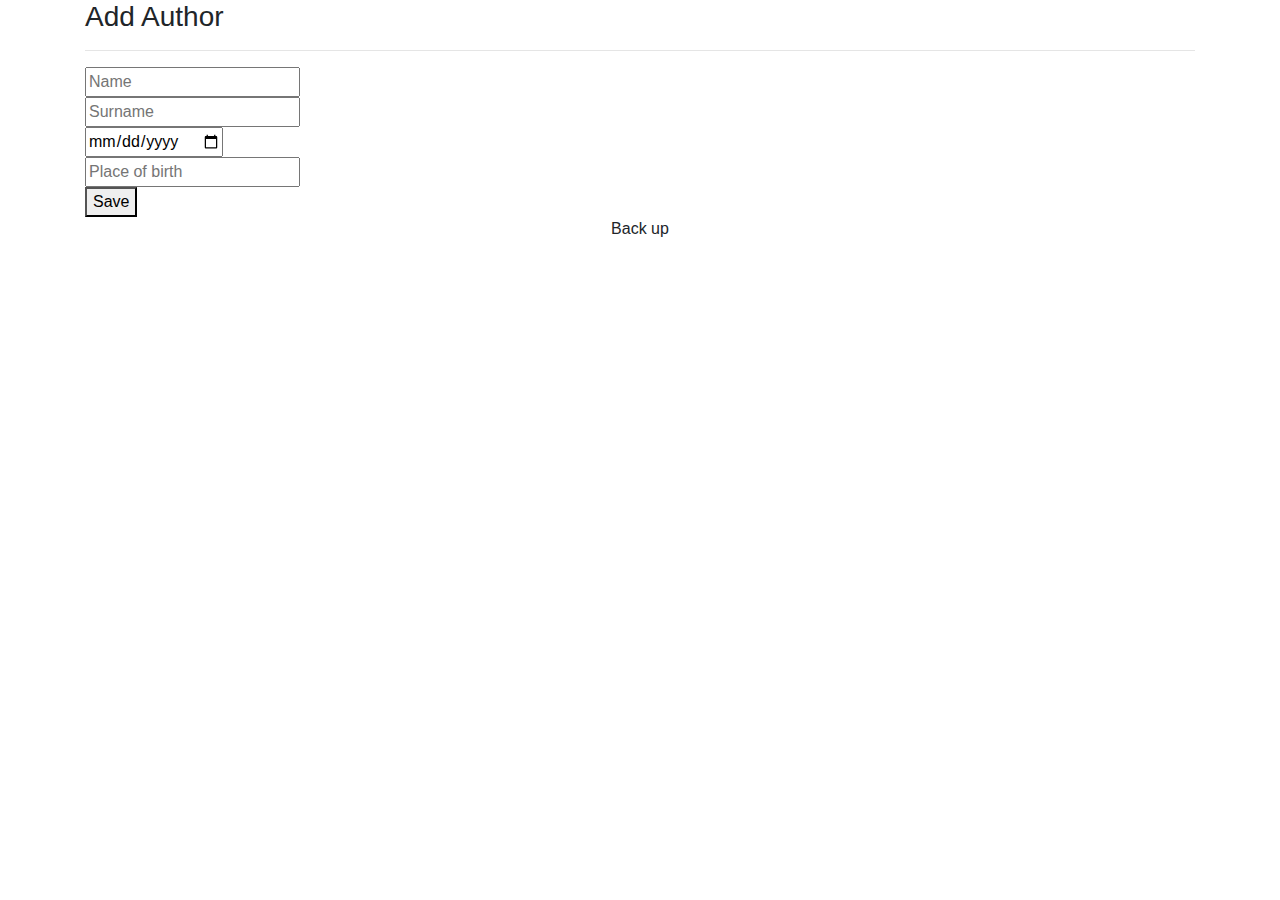
<file: src/main/resources/templates/author_form.html>
<!DOCTYPE html>
<html lang="en" xmlns:th="http://www.thymeleaf.org">
<head>
    <title>Home_page</title>
    <meta charset="UTF-8">
    <meta name="viewport" content="width=device-width, initial-scale=1">

    <link rel="stylesheet" href="https://stackpath.bootstrapcdn.com/bootstrap/4.2.1/css/bootstrap.min.css"/>
    <!--===============================================================================================-->
    <link rel="icon" type="image/png" th:href="@{/images/icons/favicon.ico}"/>
    <!--===============================================================================================-->
    <link rel="stylesheet" type="text/css" th:href="@{/vendor/bootstrap/css/bootstrap.min.css}">
    <!--===============================================================================================-->
    <link rel="stylesheet" type="text/css" th:href="@{/fonts/font-awesome-4.7.0/css/font-awesome.min.css}">
    <!--===============================================================================================-->
    <link rel="stylesheet" type="text/css" th:href="@{/vendor/animate/animate.css}">
    <!--===============================================================================================-->
    <link rel="stylesheet" type="text/css" th:href="@{/vendor/css-hamburgers/hamburgers.min.css}">
    <!--===============================================================================================-->
    <link rel="stylesheet" type="text/css" th:href="@{/vendor/select2/select2.min.css}">
    <!--===============================================================================================-->
    <link rel="stylesheet" type="text/css" th:href="@{/css/util.css}">
    <link rel="stylesheet" type="text/css" th:href="@{/css/main.css}">


</head>
<body>
<div th:insert="fragments/header :: header"></div>
<div class="limiter">
    <div class="container">

        <h3>Add Author</h3>

        <hr>
            <form class="login100-form validate-form" th:action="@{/authors/save}"
                th:object="${authors}" method="post">

                <div class="wrap-input100 validate-input" data-validate = "Name is required">
                    <input class="input100" type="text" name="name" placeholder="Name"
                    th:field="*{name}">
                    <span class="focus-input100"></span>
                    <span class="symbol-input100">
							<i class="fa fa-user" aria-hidden="true"></i>
						</span>
                </div>

                <div class="wrap-input100 validate-input" data-validate = "Surname is required">
                    <input class="input100" type="text" name="surname" placeholder="Surname"
                    th:field="*{surname}">
                    <span class="focus-input100"></span>
                    <span class="symbol-input100">
							<i class="fa fa-user" aria-hidden="true"></i>
						</span>
                </div>

                <div class="wrap-input100 validate-input" data-validate = "Birth date is required: dd/mm/yyyy or dd-mm-yyyy or dd.mm.yyyy">
                    <input class="input100" type="date" name="birth" placeholder="Birth date"
                    th:field="*{birthDate}">
                    <span class="focus-input100"></span>
                    <span class="symbol-input100">
							<i class="fa fa-calendar" aria-hidden="true"></i>
						</span>
                </div>

                <div class="wrap-input100 validate-input" data-validate = "Place is required">
                    <input class="input100" type="text" name="name" placeholder="Place of birth"
                    th:field="*{placeOfBirth}">
                    <span class="focus-input100"></span>
                    <span class="symbol-input100">
							<i class="fa fa-home" aria-hidden="true"></i>
						</span>
                </div>

                <div class="container-login100-form-btn">
                    <button class="form-save">
                        Save
                    </button>
                </div>

                <div class="text-center">
                    <a class="txt2" th:href="@{/authors/list}">
                        <i class="fa fa-long-arrow-left m-l-5" aria-hidden="true"></i>
                        Back up

                    </a>
                </div>
            </form>
        </hr>
        </div>
</div>

<div th:insert="fragments/footer :: footer"></div>

<!--===============================================================================================-->
<script type="text/javascript" th:src="@{/vendor/jquery/jquery-3.2.1.min.js}" ></script>
<!--===============================================================================================-->
<script type="text/javascript" th:src="@{/vendor/bootstrap/js/popper.js}" ></script>
<script type="text/javascript" th:src="@{/vendor/bootstrap/js/bootstrap.min.js}" ></script>
<!--===============================================================================================-->
<script type="text/javascript" th:src="@{/vendor/select2/select2.min.js}" ></script>
<!--===============================================================================================-->
<script type="text/javascript" th:src="@{/vendor/tilt/tilt.jquery.min.js}" ></script>
<script >
    $('.js-tilt').tilt({
        scale: 1.1
    })
</script>
<!--===============================================================================================-->
<script type="text/javascript" th:src="@{/js/main.js}" ></script>
</body>
</html>
</file>
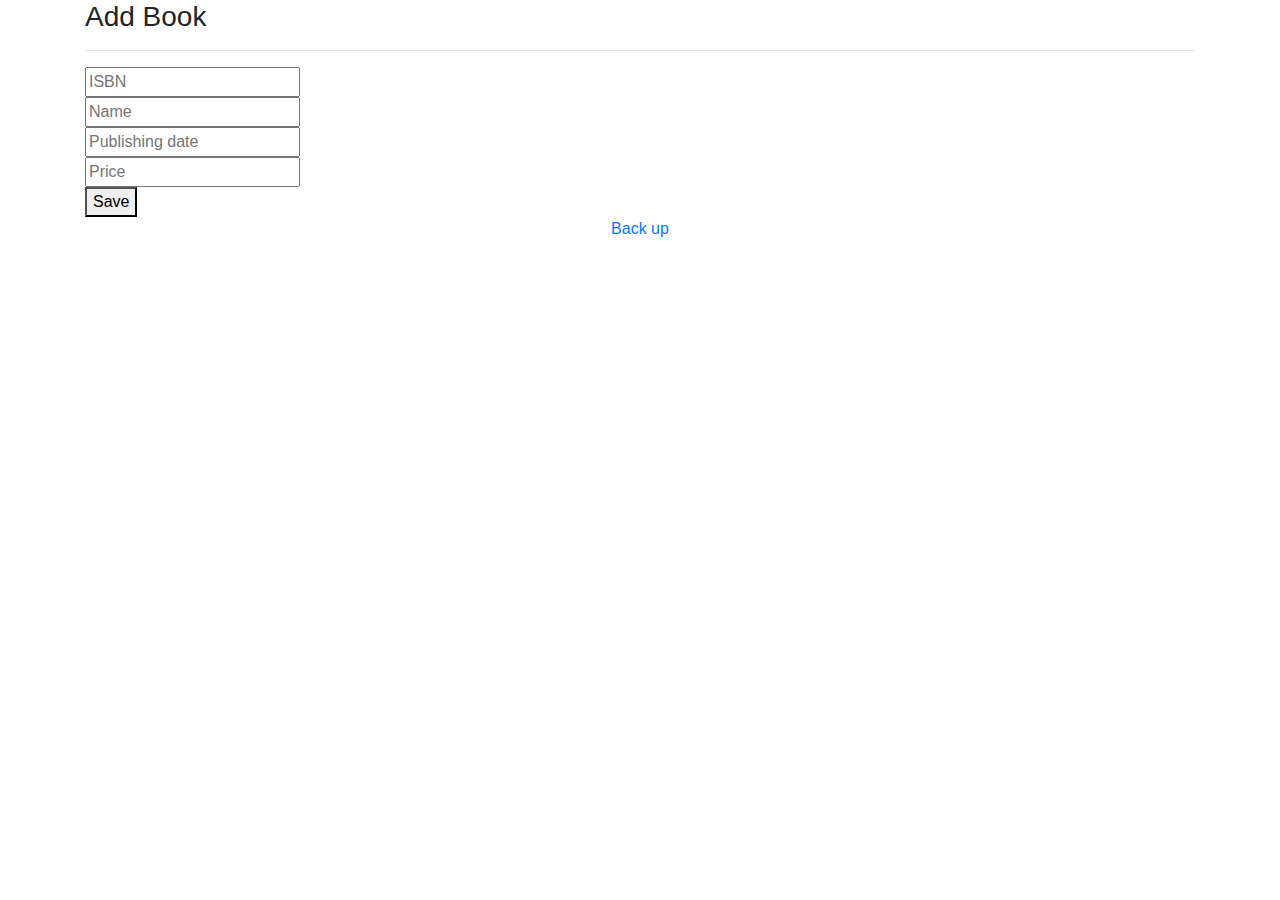
<file: src/main/resources/templates/book-form.html>
<!DOCTYPE html>
<html lang="en" xmlns:th="http://www.thymeleaf.org">
<head>
    <title>Home_page</title>
    <meta charset="UTF-8">
    <meta name="viewport" content="width=device-width, initial-scale=1">

    <link rel="stylesheet" href="https://stackpath.bootstrapcdn.com/bootstrap/4.2.1/css/bootstrap.min.css"/>
    <!--===============================================================================================-->
    <link rel="icon" type="image/png" th:href="@{/images/icons/favicon.ico}"/>
    <!--===============================================================================================-->
    <link rel="stylesheet" type="text/css" th:href="@{/vendor/bootstrap/css/bootstrap.min.css}">
    <!--===============================================================================================-->
    <link rel="stylesheet" type="text/css" th:href="@{/fonts/font-awesome-4.7.0/css/font-awesome.min.css}">
    <!--===============================================================================================-->
    <link rel="stylesheet" type="text/css" th:href="@{/vendor/animate/animate.css}">
    <!--===============================================================================================-->
    <link rel="stylesheet" type="text/css" th:href="@{/vendor/css-hamburgers/hamburgers.min.css}">
    <!--===============================================================================================-->
    <link rel="stylesheet" type="text/css" th:href="@{/vendor/select2/select2.min.css}">
    <!--===============================================================================================-->
    <link rel="stylesheet" type="text/css" th:href="@{/css/util.css}">
    <link rel="stylesheet" type="text/css" th:href="@{/css/main.css}">


</head>
<body>
<div th:insert="fragments/header :: header"></div>
<div class="limiter">
    <div class="container">

        <h3>Add Book</h3>

        <hr>

        <form class="login100-form validate-form">

            <div class="wrap-input100 validate-input" data-validate = "Password is required">
                <input class="input100 pass" type="password" name="pass" placeholder="ISBN">
                <span class="focus-input100"></span>
                <span class="symbol-input100">
							<i class="fa fa-id-badge" aria-hidden="true"></i>
						</span>
            </div>

            <div class="wrap-input100 validate-input" data-validate = "Name is required">
                <input class="input100" type="text" name="name" placeholder="Name">
                <span class="focus-input100"></span>
                <span class="symbol-input100">
							<i class="fa fa-book" aria-hidden="true"></i>
						</span>
            </div>

            <div class="wrap-input100 validate-input" data-validate = "Publishing date date is required: dd/mm/yyyy or dd-mm-yyyy or dd.mm.yyyy">
                <input class="input100" type="text" name="birth" placeholder="Publishing date">
                <span class="focus-input100"></span>
                <span class="symbol-input100">
							<i class="fa fa-calendar" aria-hidden="true"></i>
						</span>
            </div>

            <div class="wrap-input100 validate-input" data-validate = "Price is required">
                <input class="input100" type="text" name="prise" placeholder="Price">
                <span class="focus-input100"></span>
                <span class="symbol-input100">
							<i class="fa fa-newspaper-o" aria-hidden="true"></i>
						</span>
            </div>

            <div class="container-login100-form-btn">
                <button class="form-save">
                    Save
                </button>
            </div>


            <div class="text-center">
                <a class="txt2" href="list-books.html">
                    <i class="fa fa-long-arrow-left m-l-5" aria-hidden="true"></i>
                    Back up

                </a>
            </div>
        </form>
        </hr>
    </div>
</div>

<div th:insert="fragments/footer :: footer"></div>

<!--===============================================================================================-->
<script type="text/javascript" th:src="@{/vendor/jquery/jquery-3.2.1.min.js}" ></script>
<!--===============================================================================================-->
<script type="text/javascript" th:src="@{/vendor/bootstrap/js/popper.js}" ></script>
<script type="text/javascript" th:src="@{/vendor/bootstrap/js/bootstrap.min.js}" ></script>
<!--===============================================================================================-->
<script type="text/javascript" th:src="@{/vendor/select2/select2.min.js}" ></script>
<!--===============================================================================================-->
<script type="text/javascript" th:src="@{/vendor/tilt/tilt.jquery.min.js}" ></script>
<script >
    $('.js-tilt').tilt({
        scale: 1.1
    })
</script>
<!--===============================================================================================-->
<script type="text/javascript" th:src="@{/js/main.js}" ></script>


</body>
</html>
</file>
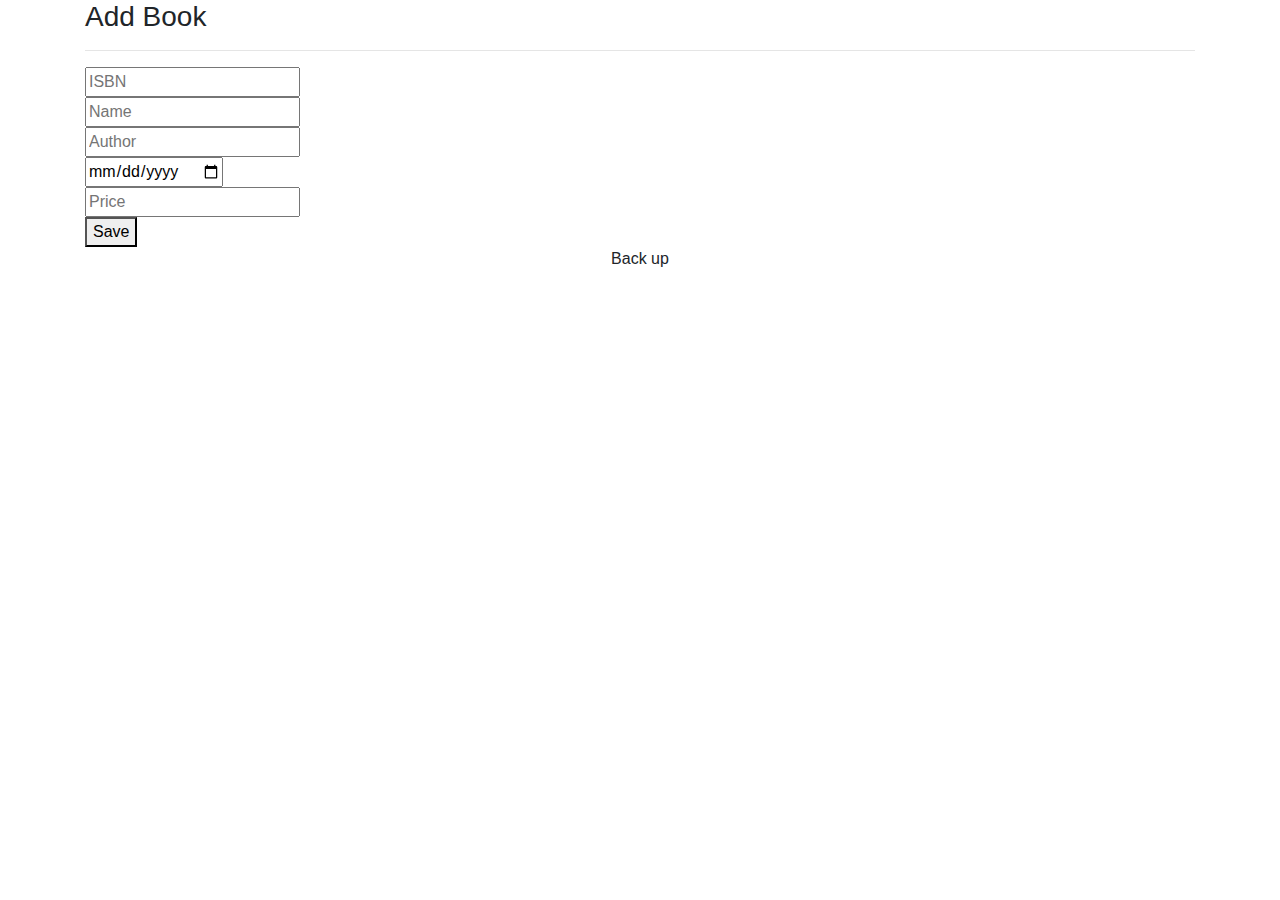
<file: src/main/resources/templates/book_form.html>
<!DOCTYPE html>
<html lang="en" xmlns:th="http://www.thymeleaf.org">
<head>
    <title>Home_page</title>
    <meta charset="UTF-8">
    <meta name="viewport" content="width=device-width, initial-scale=1">

    <link rel="stylesheet" href="https://stackpath.bootstrapcdn.com/bootstrap/4.2.1/css/bootstrap.min.css"/>
    <!--===============================================================================================-->
    <link rel="icon" type="image/png" th:href="@{/images/icons/favicon.ico}"/>
    <!--===============================================================================================-->
    <link rel="stylesheet" type="text/css" th:href="@{/vendor/bootstrap/css/bootstrap.min.css}">
    <!--===============================================================================================-->
    <link rel="stylesheet" type="text/css" th:href="@{/fonts/font-awesome-4.7.0/css/font-awesome.min.css}">
    <!--===============================================================================================-->
    <link rel="stylesheet" type="text/css" th:href="@{/vendor/animate/animate.css}">
    <!--===============================================================================================-->
    <link rel="stylesheet" type="text/css" th:href="@{/vendor/css-hamburgers/hamburgers.min.css}">
    <!--===============================================================================================-->
    <link rel="stylesheet" type="text/css" th:href="@{/vendor/select2/select2.min.css}">
    <!--===============================================================================================-->
    <link rel="stylesheet" type="text/css" th:href="@{/css/util.css}">
    <link rel="stylesheet" type="text/css" th:href="@{/css/main.css}">


</head>
<body>
<div th:insert="fragments/header :: header"></div>
<div class="limiter">
    <div class="container">

        <h3>Add Book</h3>

        <hr>

        <form class="login100-form validate-form" th:action="@{/books/save}"
                th:object="${books}" method="post">

            <div class="wrap-input100 validate-input" data-validate = "Password is required">
                <input class="input100 pass" type="text" name="isbn" placeholder="ISBN"
                th:field="*{isbn}">
                <span class="focus-input100"></span>
                <span class="symbol-input100">
							<i class="fa fa-id-badge" aria-hidden="true"></i>
						</span>
            </div>

            <div class="wrap-input100 validate-input" data-validate = "Name is required">
                <input class="input100" type="text" name="names" placeholder="Name"
                       th:field="*{name}">
                <span class="focus-input100"></span>
                <span class="symbol-input100">
							<i class="fa fa-book" aria-hidden="true"></i>
						</span>
            </div>

            <div class="wrap-input100 validate-input" data-validate = "Name is required">
                <input class="input100" type="text" name="author" placeholder="Author"
                       th:field="*{authorDto.name}">
                <span class="focus-input100"></span>
                <span class="symbol-input100">
							<i class="fa fa-book" aria-hidden="true"></i>
						</span>
            </div>

            <div class="wrap-input100 validate-input" data-validate = "Publishing date date is required: dd/mm/yyyy or dd-mm-yyyy or dd.mm.yyyy">
                <input class="input100" type="date" name="publishing"  placeholder="Publishing date"
                       th:field="*{publishingDate}">
                <span class="focus-input100"></span>
                <span class="symbol-input100">
							<i class="fa fa-calendar" aria-hidden="true"></i>
						</span>
            </div>

            <div class="wrap-input100 validate-input" data-validate = "Price is required">
                <input class="input100" type="text" name="price" placeholder="Price"
                       th:field="*{price}">
                <span class="focus-input100"></span>
                <span class="symbol-input100">
							<i class="fa fa-newspaper-o" aria-hidden="true"></i>
						</span>
            </div>

            <div class="container-login100-form-btn">
                <button class="form-save">
                    Save
                </button>
            </div>


            <div class="text-center">
                <a class="txt2" th:href="@{/books/list}">
                    <i class="fa fa-long-arrow-left m-l-5" aria-hidden="true"></i>
                    Back up

                </a>
            </div>
        </form>
        </hr>
    </div>
</div>

<div th:insert="fragments/footer :: footer"></div>

<!--===============================================================================================-->
<script type="text/javascript" th:src="@{/vendor/jquery/jquery-3.2.1.min.js}" ></script>
<!--===============================================================================================-->
<script type="text/javascript" th:src="@{/vendor/bootstrap/js/popper.js}" ></script>
<script type="text/javascript" th:src="@{/vendor/bootstrap/js/bootstrap.min.js}" ></script>
<!--===============================================================================================-->
<script type="text/javascript" th:src="@{/vendor/select2/select2.min.js}" ></script>
<!--===============================================================================================-->
<script type="text/javascript" th:src="@{/vendor/tilt/tilt.jquery.min.js}" ></script>
<script >
    $('.js-tilt').tilt({
        scale: 1.1
    })
</script>
<!--===============================================================================================-->
<script type="text/javascript" th:src="@{/js/main.js}" ></script>


</body>
</html>
</file>
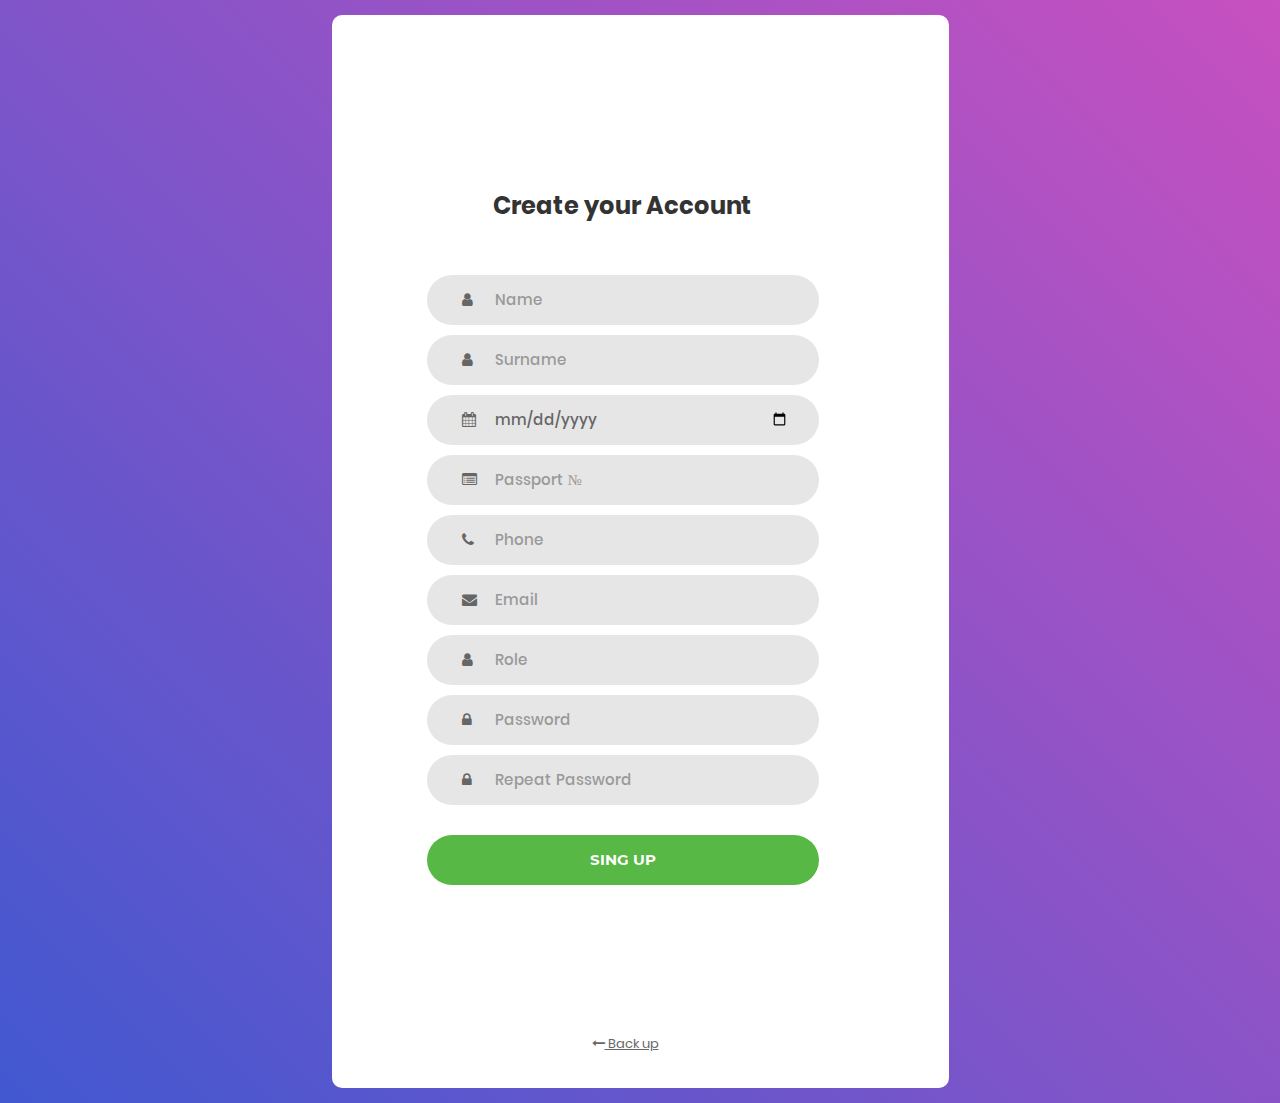
<file: src/main/resources/templates/create_account.html>
<!DOCTYPE html>
<html lang="en" xmlns:th="http://www.thymeleaf.org">
<head>
    <title>Login</title>
    <meta charset="UTF-8">
    <meta name="viewport" content="width=device-width, initial-scale=1">
    <!--===============================================================================================-->
    <link rel="icon" type="image/png" href="../static/images/icons/favicon.ico" th:href="@{/images/icons/favicon.ico}"/>
    <!--===============================================================================================-->
    <link rel="stylesheet" type="text/css" href="../static/vendor/bootstrap/css/bootstrap.min.css" th:href="@{/vendor/bootstrap/css/bootstrap.min.css}">
    <!--===============================================================================================-->
    <link rel="stylesheet" type="text/css" href="../static/fonts/font-awesome-4.7.0/css/font-awesome.min.css" th:href="@{/fonts/font-awesome-4.7.0/css/font-awesome.min.css}">
    <!--===============================================================================================-->
    <link rel="stylesheet" type="text/css" href="../static/vendor/animate/animate.css" th:href="@{/vendor/animate/animate.css}">
    <!--===============================================================================================-->
    <link rel="stylesheet" type="text/css" href="../static/vendor/css-hamburgers/hamburgers.min.css" th:href="@{/vendor/css-hamburgers/hamburgers.min.css}">
    <!--===============================================================================================-->
    <link rel="stylesheet" type="text/css" href="../static/vendor/select2/select2.min.css" th:href="@{/vendor/select2/select2.min.css}">
    <!--===============================================================================================-->
    <link rel="stylesheet" type="text/css" href="../static/css/util.css" th:href="@{/css/util.css}">
    <link rel="stylesheet" type="text/css" href="../static/css/main.css" th:href="@{/css/main.css}">
    <!--===============================================================================================-->
    <style>
        .wrap-login100 {
            width: auto !important;
        }
        .login100-form {
            width: auto !important;
        }
        .login100-form-btn{
            margin-bottom: 10px;
        }
    </style>

    <link href="../static/css/headers.css" rel="stylesheet">
</head>
<body>

<div class="limiter">
    <div class="container-login100">
        <div class="wrap-login100">


            <form class="login100-form validate-form" th:action="@{/users/save}"
                    th:object="${users}" method="post">
					<span class="login100-form-title">
						Create your Account
					</span>

                <div class="wrap-input100 validate-input" data-validate = "Name is required">
                    <input class="input100" type="text" name="name" placeholder="Name"
                           th:field="*{name}">
                    <span class="focus-input100"></span>
                    <span class="symbol-input100">
							<i class="fa fa-user" aria-hidden="true"></i>
						</span>
                </div>

                <div class="wrap-input100 validate-input" data-validate = "Surname is required">
                    <input class="input100" type="text" name="surname" placeholder="Surname"
                           th:field="*{surname}">
                    <span class="focus-input100"></span>
                    <span class="symbol-input100">
							<i class="fa fa-user" aria-hidden="true"></i>
						</span>
                </div>

                <div class="wrap-input100 validate-input" data-validate = "Birth date is required: dd/mm/yyyy or dd-mm-yyyy or dd.mm.yyyy">
                    <input class="input100" type="date" name="birth" placeholder="Birth date"
                           th:field="*{birthDate}">
                    <span class="focus-input100"></span>
                    <span class="symbol-input100">
							<i class="fa fa-calendar" aria-hidden="true"></i>
						</span>
                </div>

                <div class="wrap-input100 validate-input" data-validate = "Phone is required: PH3423421">
                    <input class="input100" type="text" name="passport" placeholder="Passport №"
                           th:field="*{passportNo}">
                    <span class="focus-input100"></span>
                    <span class="symbol-input100">
                        <i class="fa fa-list-alt" aria-hidden="true"></i>
                    </span>
                </div>

                <div class="wrap-input100 validate-input" data-validate = "Phone is required">
                    <input class="input100" type="text" name="phone" placeholder="Phone"
                           th:field="*{phone}">
                    <span class="focus-input100"></span>
                    <span class="symbol-input100">
							<i class="fa fa-phone" aria-hidden="true"></i>
						</span>
                </div>

                <div class="wrap-input100 validate-input" data-validate = "Valid email is required: ex@abc.xyz">
                    <input class="input100" type="text" name="email" placeholder="Email"
                           th:field="*{email}">
                    <span class="focus-input100"></span>
                    <span class="symbol-input100">
							<i class="fa fa-envelope" aria-hidden="true"></i>
						</span>
                </div>

                <div class="wrap-input100 validate-input" data-validate = "Name is required">
                    <input class="input100" type="text" name="role" placeholder="Role"
                           th:field="*{roleDto.id}">
                    <span class="focus-input100"></span>
                    <span class="symbol-input100">
							<i class="fa fa-user" aria-hidden="true"></i>
						</span>
                </div>

                <div class="wrap-input100 validate-input" data-validate = "Password is required">
                    <input class="input100 pass" type="password" name="pass" placeholder="Password"
                           th:field="*{password}">
                    <span class="focus-input100"></span>
                    <span class="symbol-input100">
							<i class="fa fa-lock" aria-hidden="true"></i>
						</span>
                </div>

                <div class="wrap-input100 validate-input" data-validate = "Passwords mismatch">
                    <input class="input100 repass" type="password" name="repass" placeholder="Repeat Password">
                    <span class="focus-input100"></span>
                    <span class="symbol-input100">
							<i class="fa fa-lock" aria-hidden="true"></i>
						</span>
                </div>

                <div class="container-login100-form-btn">
                    <button class="login100-form-btn">
                        Sing up
                    </button>
                </div>


                <div class="text-center p-t-136">
                    <a class="txt2" th:href="@{/users/login}">
                        <i class="fa fa-long-arrow-left m-l-5" aria-hidden="true"></i>
                        Back up

                    </a>
                </div>
            </form>
        </div>
    </div>
</div>




<!--===============================================================================================-->
<script type="text/javascript" th:src="@{/vendor/jquery/jquery-3.2.1.min.js}"></script>
<!--===============================================================================================-->
<script type="text/javascript" th:src="@{/vendor/bootstrap/js/popper.js}"></script>
<script type="text/javascript" th:src="@{/vendor/bootstrap/js/bootstrap.min.js}"></script>
<!--===============================================================================================-->
<script type="text/javascript" th:src="@{/vendor/select2/select2.min.js}"></script>
<!--===============================================================================================-->
<script type="text/javascript" th:src="@{/vendor/tilt/tilt.jquery.min.js}"></script>
<script >
    $('.js-tilt').tilt({
        scale: 1.1
    })
</script>
<!--===============================================================================================-->
<script type="text/javascript" th:src="@{/js/main.js}"></script>

</body>
</html>
</file>
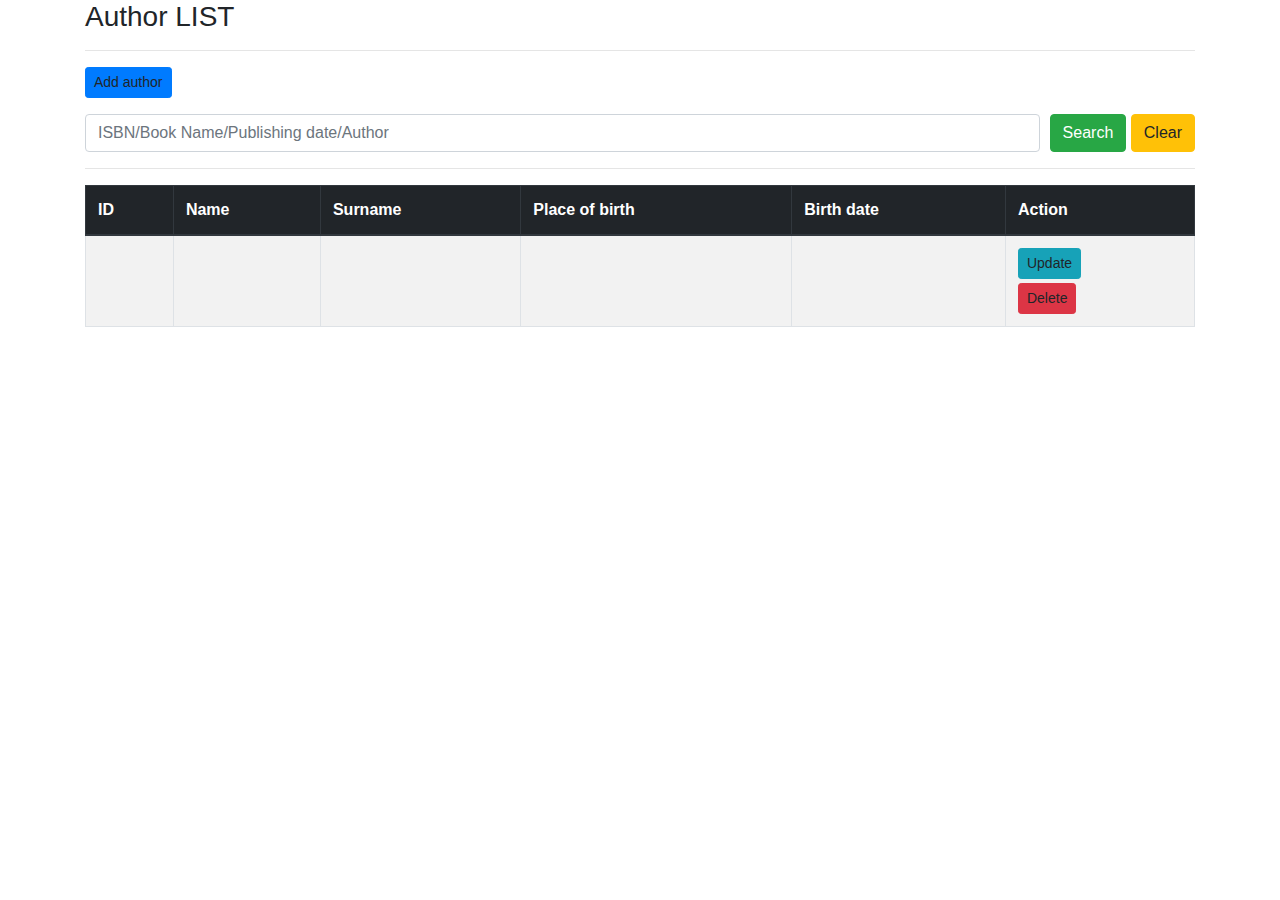
<file: src/main/resources/templates/list_authors.html>
<!DOCTYPE html>
<html lang="en" xmlns:th="http://www.thymeleaf.org">
<head>
    <title>Title</title>
    <meta charset="UTF-8">
    <meta name="viewport" content="width=device-width, initial-scale=1">

    <link rel="stylesheet" href="https://stackpath.bootstrapcdn.com/bootstrap/4.2.1/css/bootstrap.min.css"/>
    <!--===============================================================================================-->
    <link rel="icon" type="image/png" th:href="@{/images/icons/favicon.ico}"/>
    <!--===============================================================================================-->
    <link rel="stylesheet" type="text/css" th:href="@{/vendor/bootstrap/css/bootstrap.min.css}">
    <!--===============================================================================================-->
    <link rel="stylesheet" type="text/css" th:href="@{/fonts/font-awesome-4.7.0/css/font-awesome.min.css}">
    <!--===============================================================================================-->
    <link rel="stylesheet" type="text/css" th:href="@{/vendor/animate/animate.css}">
    <!--===============================================================================================-->
    <link rel="stylesheet" type="text/css" th:href="@{/vendor/css-hamburgers/hamburgers.min.css}">
    <!--===============================================================================================-->
    <link rel="stylesheet" type="text/css" th:href="@{/vendor/select2/select2.min.css}">
    <!--===============================================================================================-->
    <link rel="stylesheet" type="text/css" th:href="@{/css/util.css}">
    <link rel="stylesheet" type="text/css" th:href="@{/css/main.css}">

</head>
<body>
<div th:insert="fragments/header :: header"></div>
<div class="container">
    <h3>Author LIST</h3>
    <hr>
    <a th:href="@{/authors/showFormForAdd}" class="btn btn-primary btn-sm mb-3">
        Add author
    </a>
    <form th:action="@{/authors/search}">
        <div class="form-row align-items-center">
            <div class="col">
                <!--<label class="sr-only" for="inlineFormInput">Filter: </label> -->
                <input type="text" name="keyword" class="form-control mb-10" id="inlineFormInput"
                       placeholder="ISBN/Book Name/Publishing date/Author" required>
            </div>
            <div class="col-auto">
                <button type="submit" class="btn btn-success">Search</button>
                <a th:href="@{/authors/list}" class="btn btn-warning"> Clear</a>
            </div>
        </div>
    </form>
    <hr>
    <table class="table table-bordered table-striped">
        <thead class="thead-dark">
        <tr>

            <th>ID</th>
            <th>Name</th>
            <th>Surname</th>
            <th>Place of birth</th>
            <th>Birth date</th>
            <th>Action</th>
        </tr>
        </thead>

        <tbody>
        <tr th:each="tempAuthor : ${authors}">

            <td th:text="${tempAuthor.id}"></td>
            <td th:text="${tempAuthor.name}"></td>
            <td th:text="${tempAuthor.surname}"></td>
            <td th:text="${tempAuthor.placeOfBirth}"></td>
            <td th:text="${tempAuthor.birthDate}"></td>
            <td>
                <div>
                    <!-- Add "update" button/link -->
                    <a th:href="@{/authors/showFormForUpdate(id=${tempAuthor.id})}"
                       class="btn btn-info btn-sm mb-1">
                        Update
                    </a>
                </div>
                <!-- Add "delete" button/link -->
                <div >
                    <a th:href="@{/authors/delete(id=${tempAuthor.id})}"
                       class="btn btn-danger btn-sm">
                        Delete
                    </a>
                </div>
            </td>
        </tr>
        </tbody>
    </table>
</div>
<div th:insert="fragments/footer :: footer"></div>

<!--===============================================================================================-->
<script type="text/javascript" th:src="@{/vendor/jquery/jquery-3.2.1.min.js}"></script>
<!--===============================================================================================-->
<script type="text/javascript" th:src="@{/vendor/bootstrap/js/popper.js}"></script>
<script type="text/javascript" th:src="@{/vendor/bootstrap/js/bootstrap.min.js}"></script>
<!--===============================================================================================-->
<script type="text/javascript" th:src="@{/vendor/select2/select2.min.js}"></script>
<!--===============================================================================================-->
<script type="text/javascript" th:src="@{/vendor/tilt/tilt.jquery.min.js}"></script>
<script >
    $('.js-tilt').tilt({
        scale: 1.1
    })
</script>
<!--===============================================================================================-->
<script type="text/javascript" th:src="@{/js/main.js}"></script>
</body>
</html>
</file>
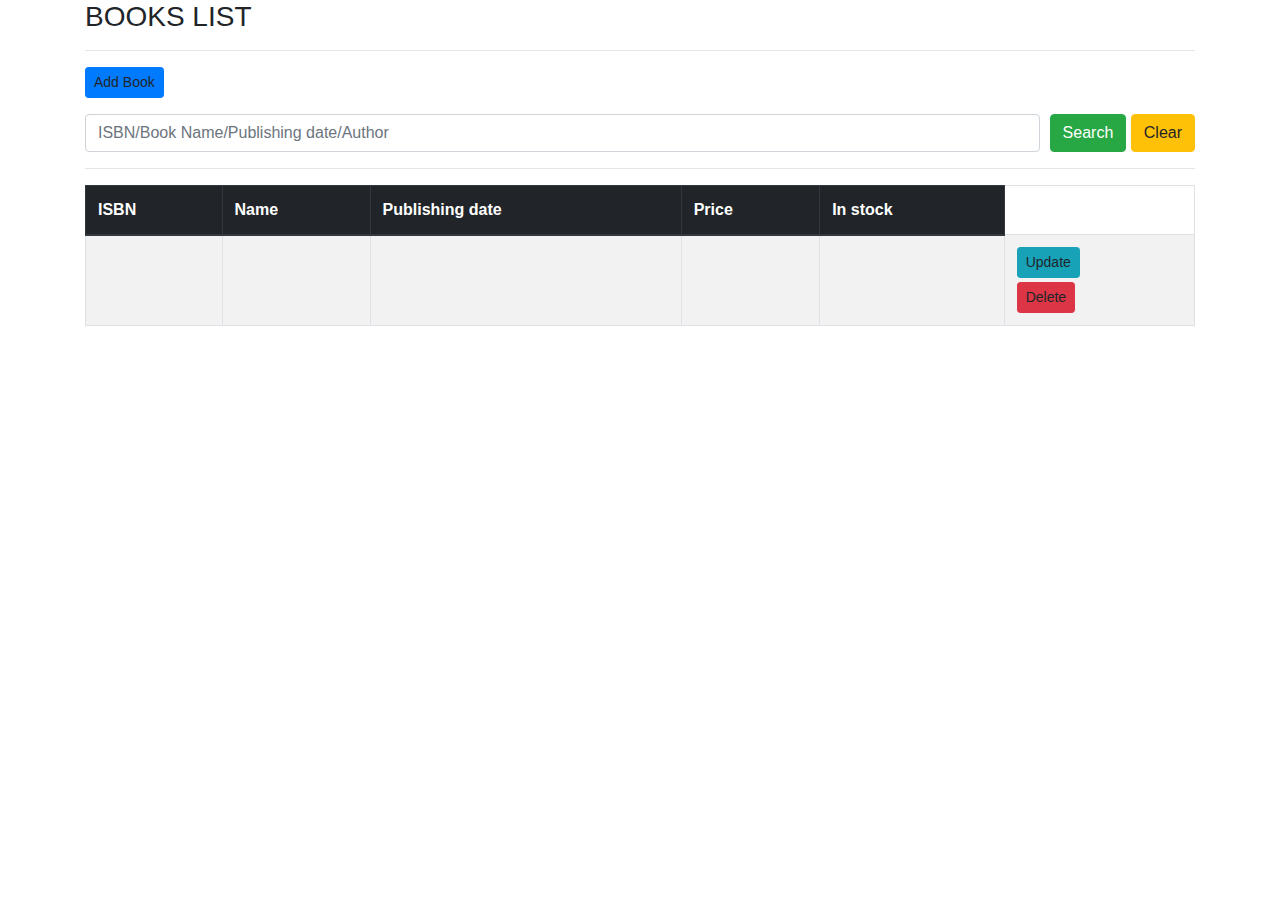
<file: src/main/resources/templates/list_books.html>
<!DOCTYPE html>
<html lang="en" xmlns:th="http://www.thymeleaf.org"
      xmlns:sec="http://www.thymeleaf.org/thymeleaf-extras-springsecurity5">
<head>
  <title>Title</title>
  <meta charset="UTF-8">
  <meta name="viewport" content="width=device-width, initial-scale=1">
  <link rel="stylesheet" href="https://stackpath.bootstrapcdn.com/bootstrap/4.2.1/css/bootstrap.min.css"/>
  <!--===============================================================================================-->
  <link rel="icon" type="image/png" th:href="@{/images/icons/favicon.ico}"/>
  <!--===============================================================================================-->
  <link rel="stylesheet" type="text/css" th:href="@{/vendor/bootstrap/css/bootstrap.min.css}">
  <!--===============================================================================================-->
  <link rel="stylesheet" type="text/css" th:href="@{/fonts/font-awesome-4.7.0/css/font-awesome.min.css}">
  <!--===============================================================================================-->
  <link rel="stylesheet" type="text/css" th:href="@{/vendor/animate/animate.css}">
  <!--===============================================================================================-->
  <link rel="stylesheet" type="text/css" th:href="@{/vendor/css-hamburgers/hamburgers.min.css}">
  <!--===============================================================================================-->
  <link rel="stylesheet" type="text/css"  th:href="@{/vendor/select2/select2.min.css}">
  <!--===============================================================================================-->
  <link rel="stylesheet" type="text/css"  th:href="@{/css/util.css}">
  <link rel="stylesheet" type="text/css"  th:href="@{/css/main.css}">

</head>
<body>
<div th:insert="fragments/header :: header"></div>
<div class="container">
  <h3>BOOKS LIST</h3>
  <hr>
  <a th:href="@{/books/showFormForAdd}" class="btn btn-primary btn-sm mb-3">
    Add Book
  </a>
  <form th:action="@{/books/search}">
    <div class="form-row align-items-center">
      <div class="col">
        <!--<label class="sr-only" for="inlineFormInput">Filter: </label> -->
        <input type="text" name="keyword" class="form-control mb-10" id="inlineFormInput"
               placeholder="ISBN/Book Name/Publishing date/Author" required>
      </div>
      <div class="col-auto">
        <button type="submit" class="btn btn-success">Search</button>
        <a th:href="@{/books/list}" class="btn btn-warning"> Clear</a>
      </div>
    </div>
  </form>
  <hr>
  <table class="table table-bordered table-striped">
    <thead class="thead-dark">
    <tr>

      <th>ISBN</th>
      <th>Name</th>
      <th>Publishing date</th>
      <th>Price</th>
      <th>In stock</th>
    </tr>
    </thead>

    <tbody>
    <tr th:each="tempBook : ${books}">

      <td th:text="${tempBook.isbn}"></td>
      <td th:text="${tempBook.name}"></td>
      <td th:text="${tempBook.publishingDate}"></td>
      <td th:text="${tempBook.price}"></td>
      <td th:text="${tempBook.inStock}"></td>
      <td>
        <div>
          <!-- Add "update" button/link -->
          <a th:href="@{/books/showFormForUpdate(isbn=${tempBook.isbn})}"
             class="btn btn-info btn-sm mb-1">
            Update
          </a>
        </div>
        <!-- Add "delete" button/link -->
        <div>
          <a th:href="@{/books/delete(isbn=${tempBook.isbn})}"
             class="btn btn-danger btn-sm">
            Delete
          </a>
        </div>
      </td>
    </tr>
    </tbody>
  </table>
</div>
<div th:insert="fragments/footer :: footer"></div>

<!--===============================================================================================-->
<script type="text/javascript" th:src="@{/vendor/jquery/jquery-3.2.1.min.js}"></script>
<!--===============================================================================================-->
<script type="text/javascript" th:src="@{/vendor/bootstrap/js/popper.js}"></script>
<script type="text/javascript" th:src="@{/vendor/bootstrap/js/bootstrap.min.js}"></script>
<!--===============================================================================================-->
<script type="text/javascript" th:src="@{/vendor/select2/select2.min.js}"></script>
<!--===============================================================================================-->
<script type="text/javascript" th:src="@{/vendor/tilt/tilt.jquery.min.js}"></script>
<script >
  $('.js-tilt').tilt({
    scale: 1.1
  })
</script>
<!--===============================================================================================-->
<script type="text/javascript" th:src="@{/js/main.js}" ></script>
</body>
</html>
</file>
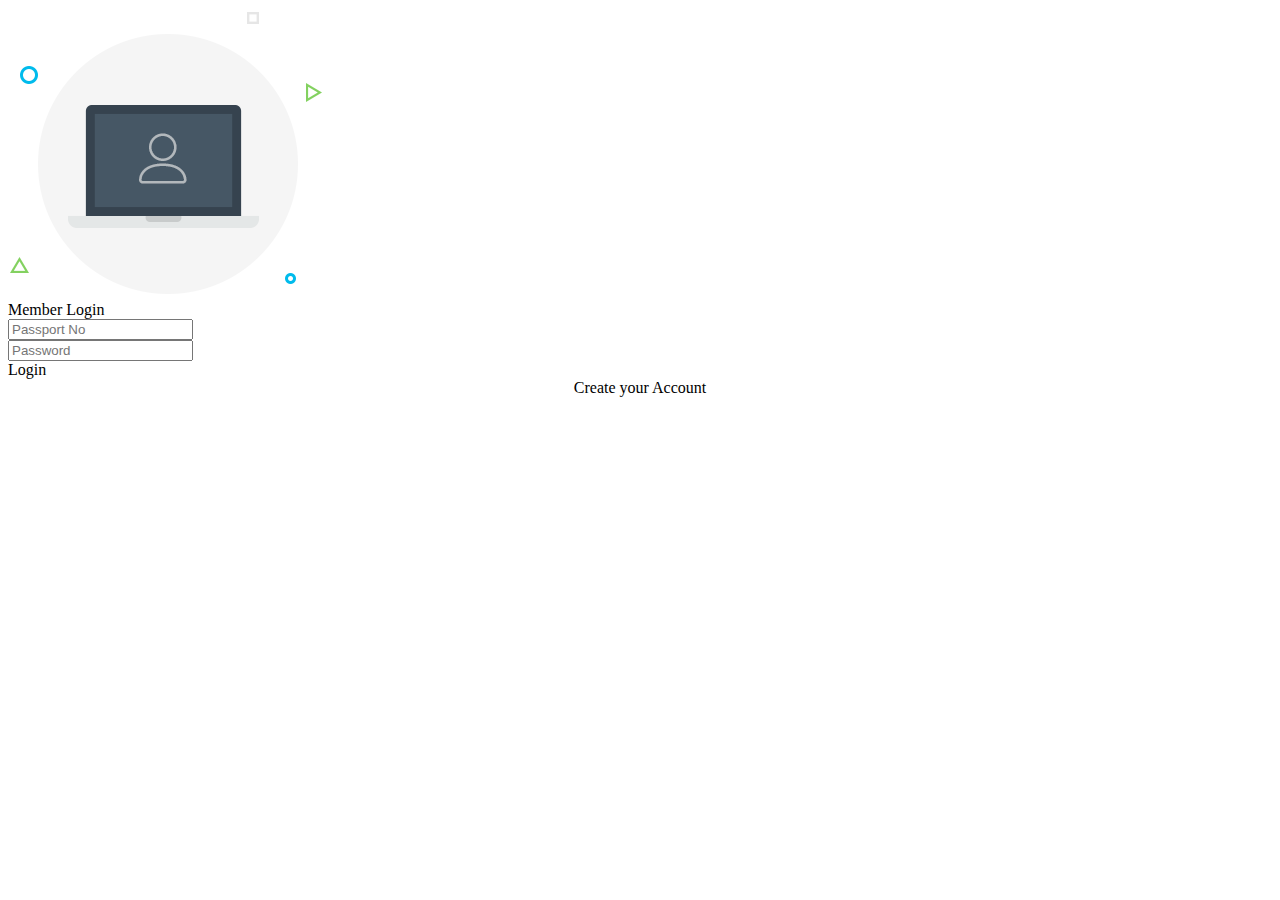
<file: src/main/resources/templates/login.html>
<!DOCTYPE html>
<html lang="en" xmlns:th="http://www.thymeleaf.org">
<head>
	<title>Login V1</title>
	<meta charset="UTF-8">
	<meta name="viewport" content="width=device-width, initial-scale=1">


<!--===============================================================================================-->	
	<link rel="icon" type="image/png" th:href="@{/images/icons/favicon.ico}"/>
<!--===============================================================================================-->
	<link rel="stylesheet" type="text/css" th:href="@{/vendor/bootstrap/css/bootstrap.min.css}">
<!--===============================================================================================-->
	<link rel="stylesheet" type="text/css" th:href="@{/fonts/font-awesome-4.7.0/css/font-awesome.min.css}">
<!--===============================================================================================-->
	<link rel="stylesheet" type="text/css" th:href="@{/vendor/animate/animate.css}">
<!--===============================================================================================-->	
	<link rel="stylesheet" type="text/css" th:href="@{/vendor/css-hamburgers/hamburgers.min.css}">
<!--===============================================================================================-->
	<link rel="stylesheet" type="text/css"  th:href="@{/vendor/select2/select2.min.css}">
<!--===============================================================================================-->
	<link rel="stylesheet" type="text/css" th:href="@{/css/util.css}">
	<link rel="stylesheet" type="text/css" th:href="@{/css/main.css}">
<!--===============================================================================================-->
</head>
<body>
	
	<div class="limiter">
		<div class="container-login100">
			<div class="wrap-login100">
				<div class="login100-pic js-tilt" data-tilt>
					<img src="../static/images/img-01.png" alt="IMG" th:src="@{/images/img-01.png}">
				</div>

				<form class="login100-form validate-form " th:action="@{/users/home_page}" th:object="${userDto}" method="post">
					<span class="login100-form-title">
						Member Login
					</span>

					<div class="wrap-input100 validate-input" data-validate = "Valid email is required">
						<input class="input100" type="text" name="passportNo" placeholder="Passport No" th:field="*{passportNo}"/>
						<span class="focus-input100"></span>
						<span class="symbol-input100">
							<i class="fa fa-list-alt" aria-hidden="true"></i>
						</span>
					</div>

					<div class="wrap-input100 validate-input" data-validate = "Password is required: Aa1">
						<input class="input100" type="password" name="password" placeholder="Password" th:field="*{password}"/>
						<span class="focus-input100"></span>
						<span class="symbol-input100">
							<i class="fa fa-lock" aria-hidden="true"></i>
						</span>
					</div>


					<div class="container-login100-form-btn">

						<submit class="login100-form-btn" type="submit">
							Login
						</submit>
					</div>
				</form>

				<div  class="text-center p-t-136 inner-div" align="center">
					<a class="txt2" th:href="@{/users/showFormForAddUser}">
						Create your Account
						<i class="fa fa-long-arrow-right m-l-5" aria-hidden="true"></i>
					</a>
				</div>
			</div>
		</div>
	</div>
	
	

	
<!--===============================================================================================-->	
	<script type="text/javascript" th:src="@{/vendor/jquery/jquery-3.2.1.min.js}" ></script>
<!--===============================================================================================-->
	<script type="text/javascript" th:src="@{/vendor/bootstrap/js/popper.js}" ></script>
	<script type="text/javascript" th:src="@{/vendor/bootstrap/js/bootstrap.min.js}" ></script>
<!--===============================================================================================-->
	<script type="text/javascript" th:src="@{/vendor/select2/select2.min.js}" ></script>
<!--===============================================================================================-->
	<script type="text/javascript" th:src="@{/vendor/tilt/tilt.jquery.min.js}" ></script>
	<script >
		$('.js-tilt').tilt({
			scale: 1.1
		})
	</script>
<!--===============================================================================================-->
	<script type="text/javascript" th:src="@{/js/main.js}" ></script>

</body>
</html>
</file>
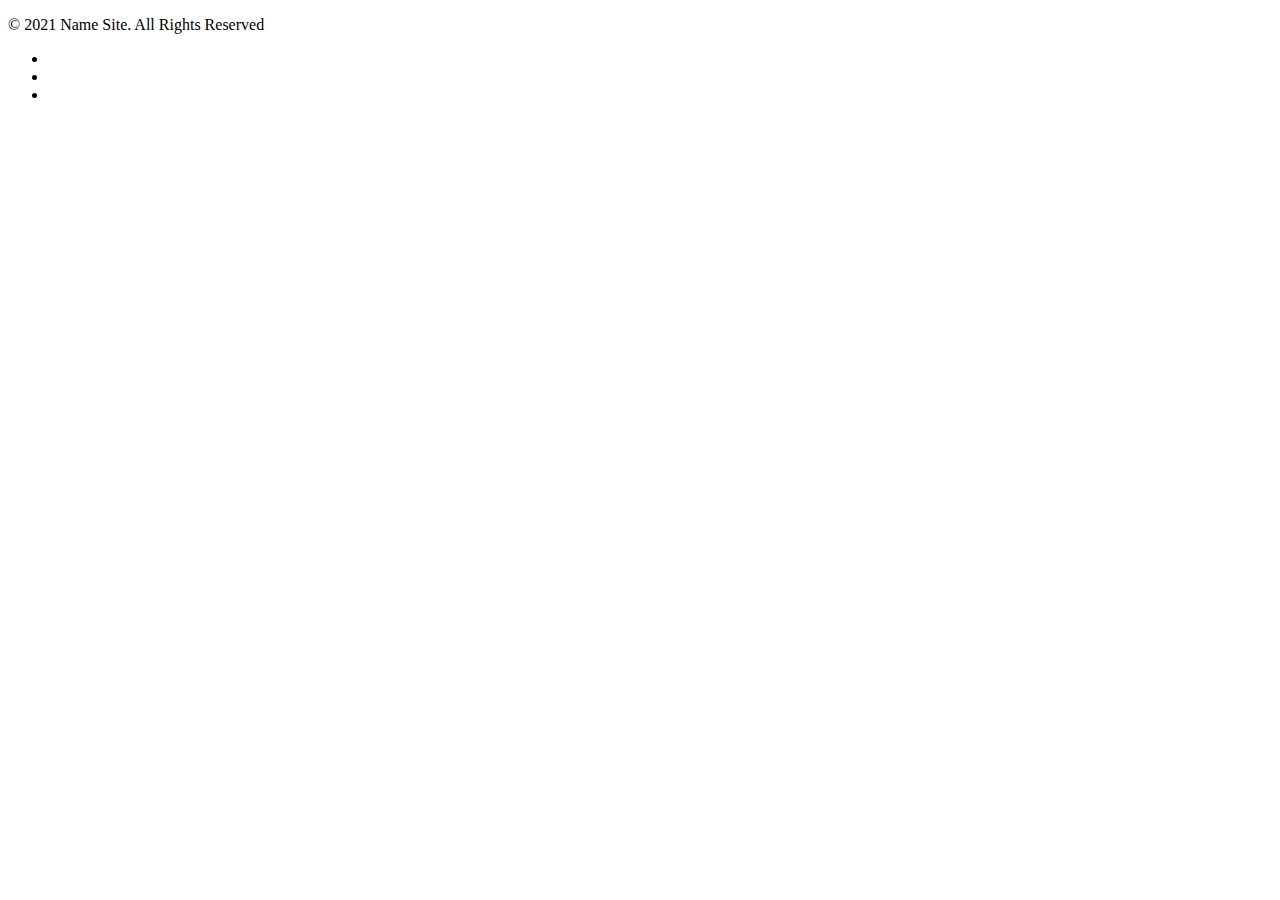
<file: src/main/resources/templates/fragments/footer.html>
<!DOCTYPE html>
<html xmlns:th="http://www.thymeleaf.org">
<head>
    <title>Header</title>
    <meta charset="UTF-8">
    <meta http-equiv="x-ua-compatible" content="ie=edge">
</head>
<body>
<footer th:fragment="footer" class="py-3">
    <div class="copy-bottom-txt text-center py-3">
        <p>
            © 2021 Name Site. All Rights Reserved
        </p>
    </div>
    <div class="social-icons mt-lg-3 mt-2 text-center">
        <ul>
            <li><a href="https://vk.com/idandronc"><span class="fa fa-vk"></span></a></li>
            <li><a href="https://github.com/FaeRof"><span class="fa fa-github"></span></a></li>
            <li><a href="https://www.linkedin.com/in/andrey-chernyshey-19a00520b/"><span class="fa fa-linkedin"></span></a></li>
        </ul>
    </div>
</footer>
</body>
</html>
</file>
<file: src/main/resources/static/css/headers.css>
.b-example-divider {
  height: 3rem;
  background-color: rgba(0, 0, 0, .1);
  border: solid rgba(0, 0, 0, .15);
  border-width: 1px 0;
  box-shadow: inset 0 .5em 1.5em rgba(0, 0, 0, .1), inset 0 .125em .5em rgba(0, 0, 0, .15);
}

.form-control-dark {
  color: #fff;
  background-color: var(--bs-dark);
  border-color: var(--bs-gray);
}
.form-control-dark:focus {
  color: #fff;
  background-color: var(--bs-dark);
  border-color: #fff;
  box-shadow: 0 0 0 .25rem rgba(255, 255, 255, .25);
}

.bi {
  vertical-align: -.125em;
  fill: currentColor;
}

.text-small {
  font-size: 85%;
}

.dropdown-toggle {
  outline: 0;
}
</file>
